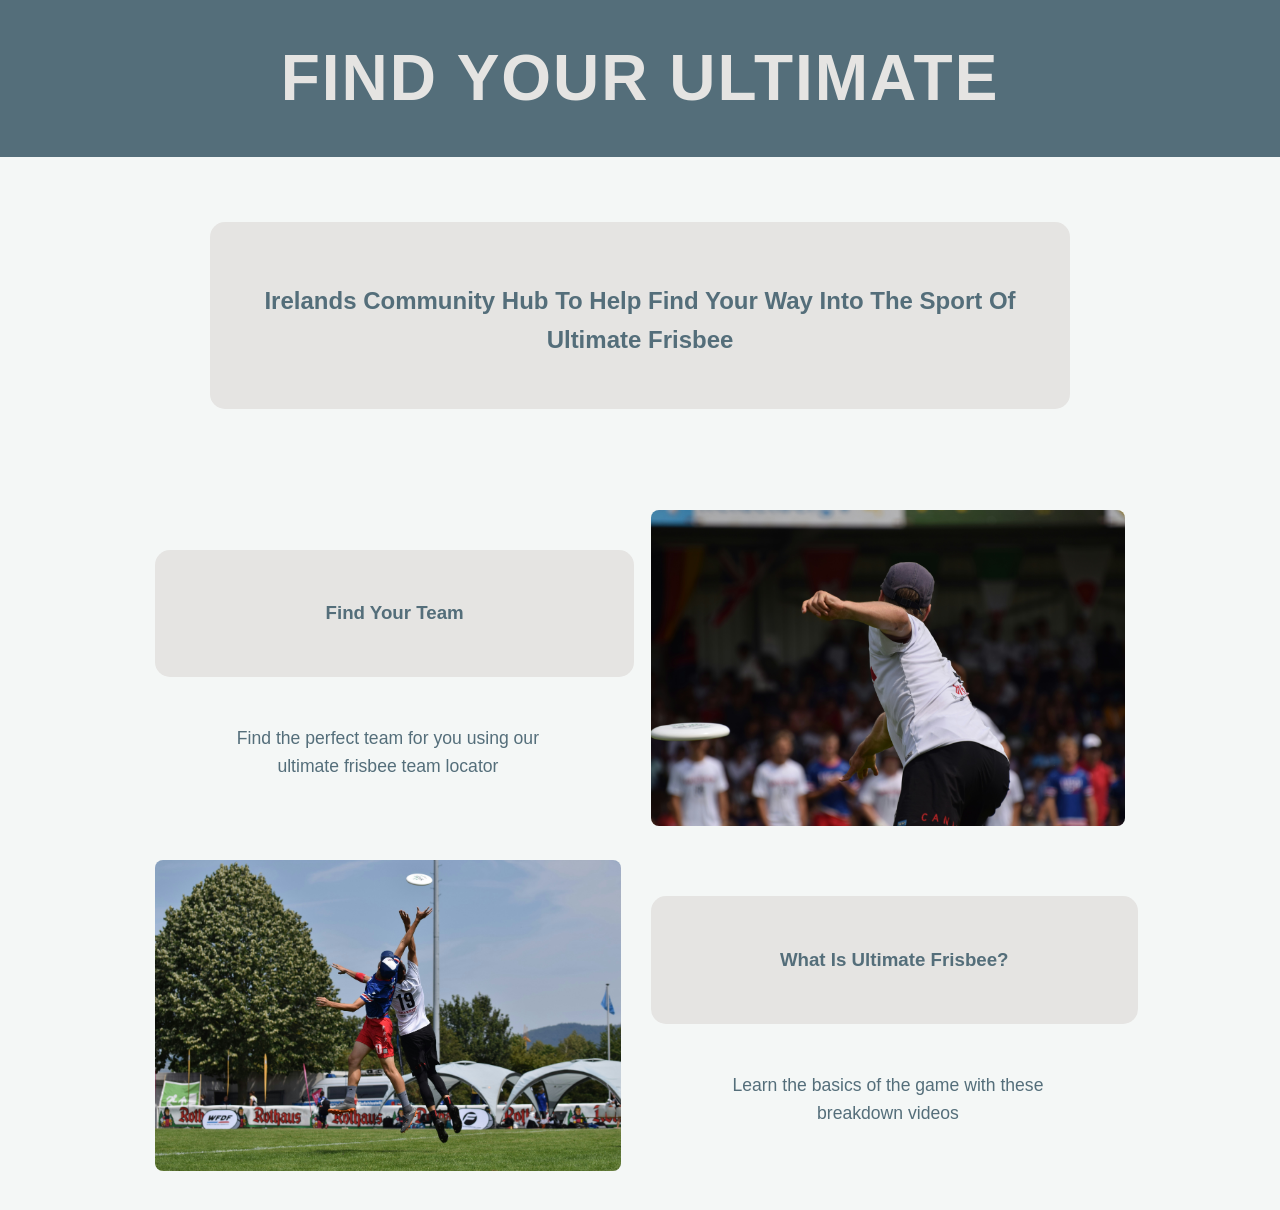
<file: index.html>
<!DOCTYPE html>
<html lang="en">
<head>
<meta charset="UTF-8">
<meta name="viewport" content="width=device-width, initial-scale=1.0">
<meta name="description" content="Get involved in the Irish Ultimate Frisbee community today! Join the perfect ultimate frisbee team for you with our team localator tool and learn the basics of the game with our vidio guides.">
<link rel="stylesheet" href="style.css">
<title>Find Your Ultimate | Ireland's Ultimate Frisbee Community Hub</title>
</head>
<body>
<h1><b>Find Your Ultimate</b></h1>
<br>
<div class="container">
<h2>Irelands Community Hub To Help Find Your Way Into The Sport Of Ultimate Frisbee</h2>
</div>
<br>
<table>
<tr>
<td>
<a href="FindYourTeam.html" style="text-decoration: none; display: block; color: #546e7a;">
<div class="container">
<h3>Find Your Team</h3>
</div>
<p style="margin: 10%;">Find the perfect team for you using our ultimate frisbee team locator</p>
</td>
<td><img src="john-kofi-39iDPKQTjtA-unsplash.jpg" alt="Ultimate frisbee player throwing a disc"></td>
</tr>
<tr>
<td><img src="john-kofi-ZTFdqy6h4ME-unsplash.jpg" alt="Ultimate frisbee players jumping for a disc"></td>
<td>
<a href="WhatIsUltimateFrisbee.html" style="text-decoration: none; display: block; color: #546e7a;">
<div class="container">
<h3>What Is Ultimate Frisbee?</h3>
</div>
<p style="margin: 10%;">Learn the basics of the game with these breakdown videos</p>
</td>
</tr>
</table>
</body>
</html>
</file>
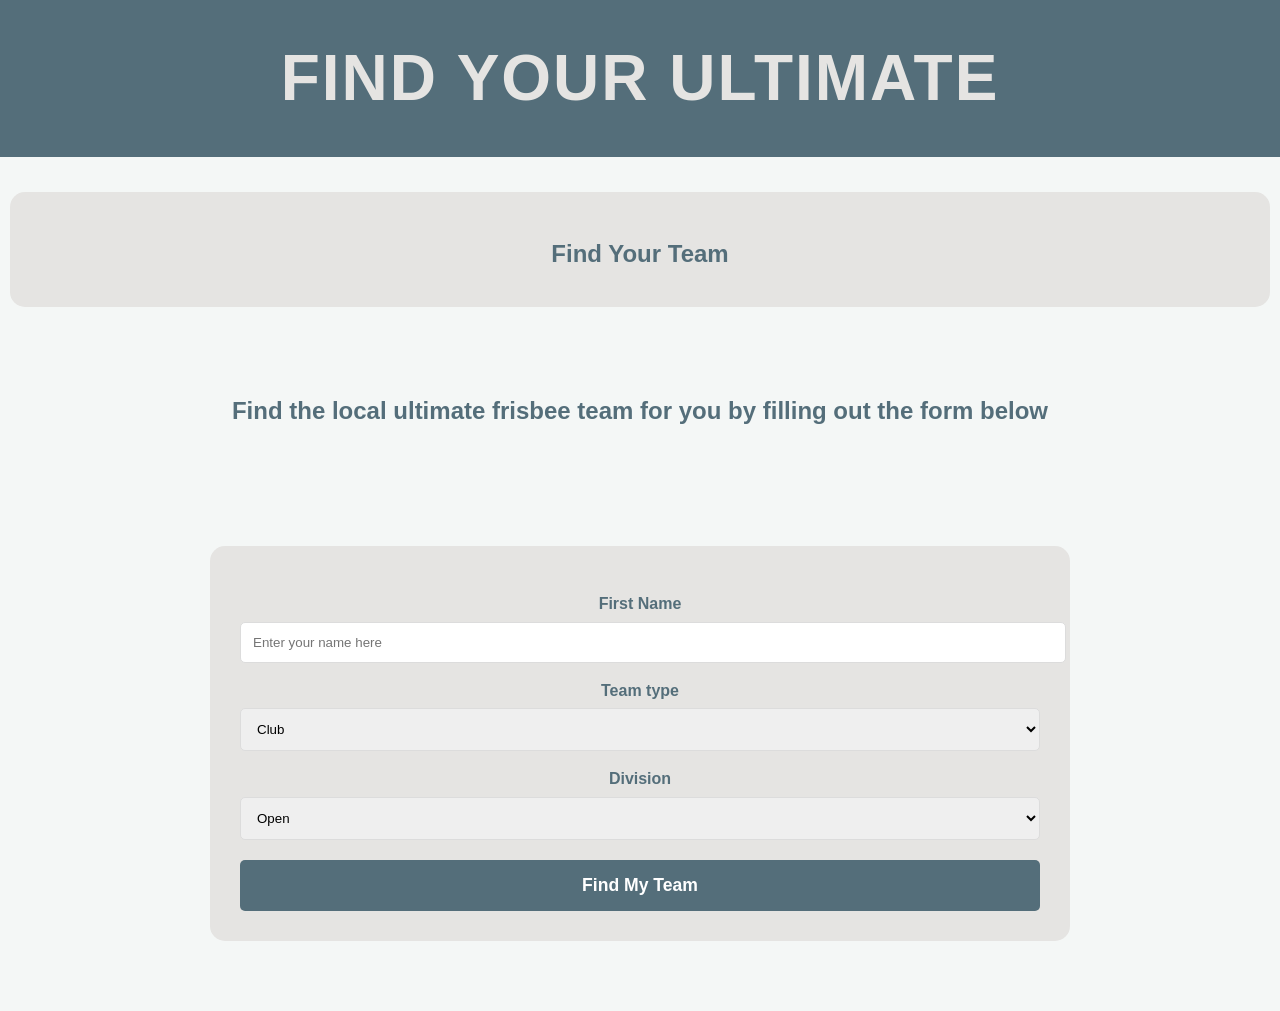
<file: FindYourTeam.html>
<!DOCTYPE html>
<html lang="en">
<head>
<meta charset="UTF-8">
<meta name="viewport" content="width=device-width, initial-scale=1.0">
<meta name="description" content="Find the best Irish ultimate Frisbee team for you! Find a local ultimate frisbee team that suits your needs, such as a specific team type or division category, with our team localator tool.">
<link rel="stylesheet" href="style.css">
<title>Find Your Ultimate | Ireland's Ultimate Frisbee Community Hub</title>
</head>
<body>
<a href="index.html" style="text-decoration: none; display: block;">
<h1><b>Find Your Ultimate</b></h1>
</a>
<br>
<div style="background-color: #E5E4E2; padding: 13px; border-radius: 15px; text-align: center; margin: 10px; font-size: 150%;">
<h2>Find Your Team</h2>
</div>
<br>
<h2 style= "margin: 50px;">Find the local ultimate frisbee team for you by filling out the form below</h2>
<br>
<div class="container">
<label>First Name</label>
<input type="text" id="fname" name="firstname" placeholder="Enter your name here">
<label>Team type</label>
<select id="teamType">
<option value="Club">Club</option>
<option value="College">College</option>
</select>
<label>Division</label>
<select id="teamCat">
<option value="Open">Open</option>
<option value="Women">Women</option>
<option value="Mixed">Mixed</option>
</select>
<button onclick="getLocation()">Find My Team</button>
</div>
<div id="displayResult"></div>
<script src="script.js"></script>
</body>
</html>
</file>
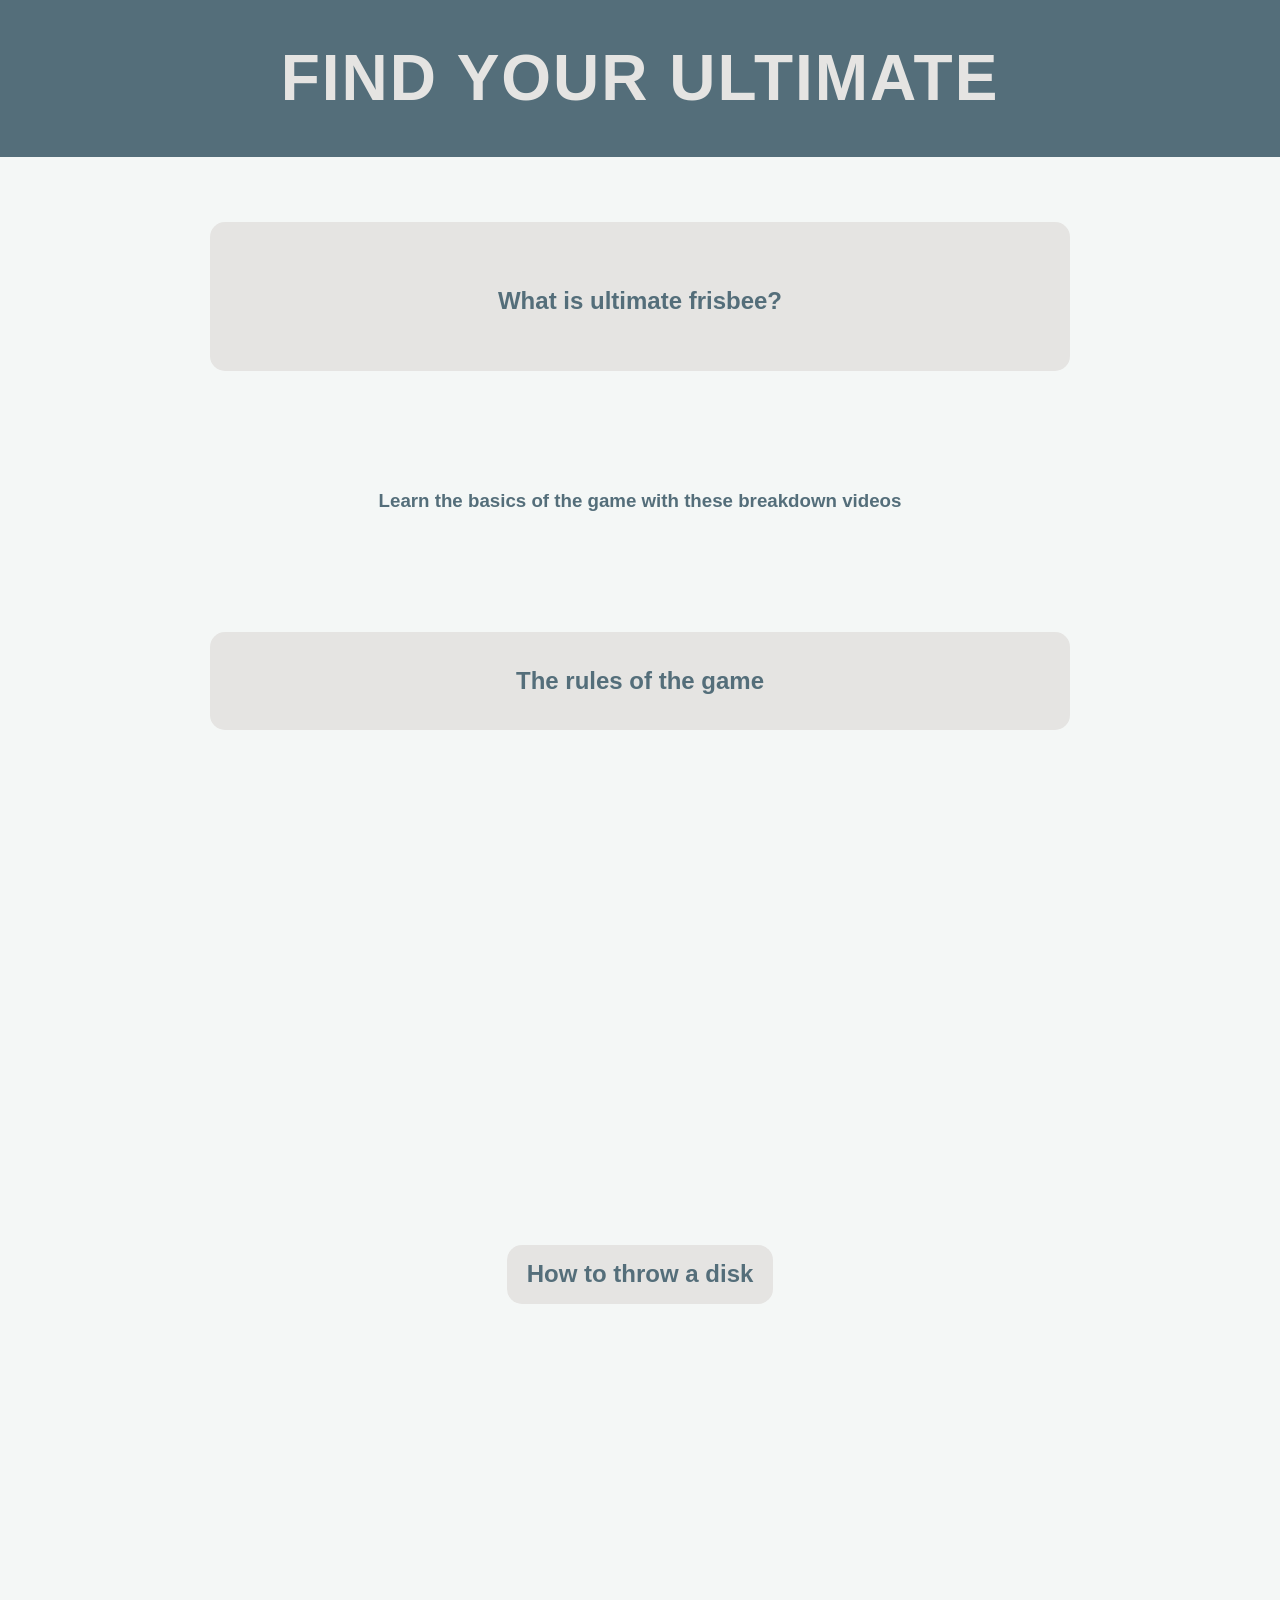
<file: HowToPlay.html>
<!DOCTYPE html>
<html lang="en">
<head>
<meta charset="UTF-8">
<meta name="viewport" content="width=device-width, initial-scale=1.0">
<meta name="description" content="Learn about the game of ultimate frisbee today! Improve your knowledge of the game with our video guides on the rules and basic skills to become the best ultimate frisbee player you can be.">
<link rel="stylesheet" href="style.css">
<title>Find Your Ultimate | Learn how to play ultimate frisbee</title>
</head>
<body>
<a href="index.html" style="text-decoration: none; display: block;">
<h1><b>Find Your Ultimate</b></h1>
</a>
<br>
<div class="container">
<h2>What is ultimate frisbee?</h2>
</div>
<br>
<h3 style= "margin: 50px;">Learn the basics of the game with these breakdown videos</h3>
<br>
<div class="container">
<h2 style="margin: 0;">The rules of the game</h2>
</div>
<br>
<iframe class="video-frame" src="https://www.youtube.com/embed/KhCADyYDVyQ?si=DBR85UJulTWo0LV1" title="YouTube video player" frameborder="0" allow="accelerometer; autoplay; clipboard-write; encrypted-media; gyroscope; picture-in-picture; web-share" referrerpolicy="strict-origin-when-cross-origin" allowfullscreen></iframe>
<br>
<div style="text-align: center;"> <div style="background-color: #E5E4E2; padding: 10px 20px; border-radius: 15px; margin: 10px; display: inline-block;">
<h2 style="margin: 0;">How to throw a disk</h2>
</div>
<br>
<iframe class="video-frame" src="https://www.youtube.com/embed/lNQexzgzvw4?si=MxiAd3eHUECLf03b" title="YouTube video player" frameborder="0" allow="accelerometer; autoplay; clipboard-write; encrypted-media; gyroscope; picture-in-picture; web-share" referrerpolicy="strict-origin-when-cross-origin" allowfullscreen></iframe>
</body>
</html>
</file>
<file: style.css>
{box-sizing: border-box;}

body {
font-family: 'Arial Black', Arial, sans-serif;
margin: 0;
padding: 0;
background-color: #f4f7f6;
text-align: center;
color: #546e7a;
line-height: 1.6;}

h1 {
color: #E5E4E2;
background-color: #546e7a; 
font-size: clamp(2rem, 8vw, 4rem);
letter-spacing: 2px;
line-height: 1.2;
padding: 60px 20px;
margin: 0; 
text-transform: uppercase;}

h2 { color: #546e7a; font-size: 1.5rem; margin-top: 30px; }

p {
font-family: Arial, sans-serif;
font-size: 1.1rem;
max-width: 800px;
margin: 20px auto;
padding: 0 20px;}

.container {
width: 90%;
max-width: 800px; 
margin: 40px auto;
background-color: #E5E4E2;
border-radius: 15px;
padding: 30px;
text-align: center;}

table {
width: 100%;
max-width: 1000px;
margin: 20px auto;
border-collapse: collapse;}

td {padding: 15px; vertical-align: middle;}

img {
border-radius: 8px;
width: 100%;
max-width: 600px;
height: auto;
display: block;
margin: 0 auto;}

iframe {
width: 90%;            
max-width: 700px;    
aspect-ratio: 16 / 9;
border-radius: 8px;
border: none;
display: block;      
margin: 0 auto 20px auto;}

label {
display: block;
margin-top: 15px;
font-weight: bold;}

input, select {
width: 100%; 
padding: 12px;
margin-top: 5px;
border: 1px solid #DCDCDC;
border-radius: 5px;}

button {
background-color: #546e7a;
color: white; 
padding: 15px 20px;
margin-top: 20px;
width: 100%;
font-size: 1.1rem;
font-weight: bold;
border: none;
border-radius: 5px;
cursor: pointer;
transition: 0.3s;}

button:hover {background-color: #3d515a;}

#displayResult {margin-top: 20px; padding: 15px; font-weight: bold;}

@media screen and (max-width: 768px) {
td {display: block; width: 100%;}
.container {
width: 95%;
padding: 15px;}}

h1 {padding: 40px 10px;}}
</file>
